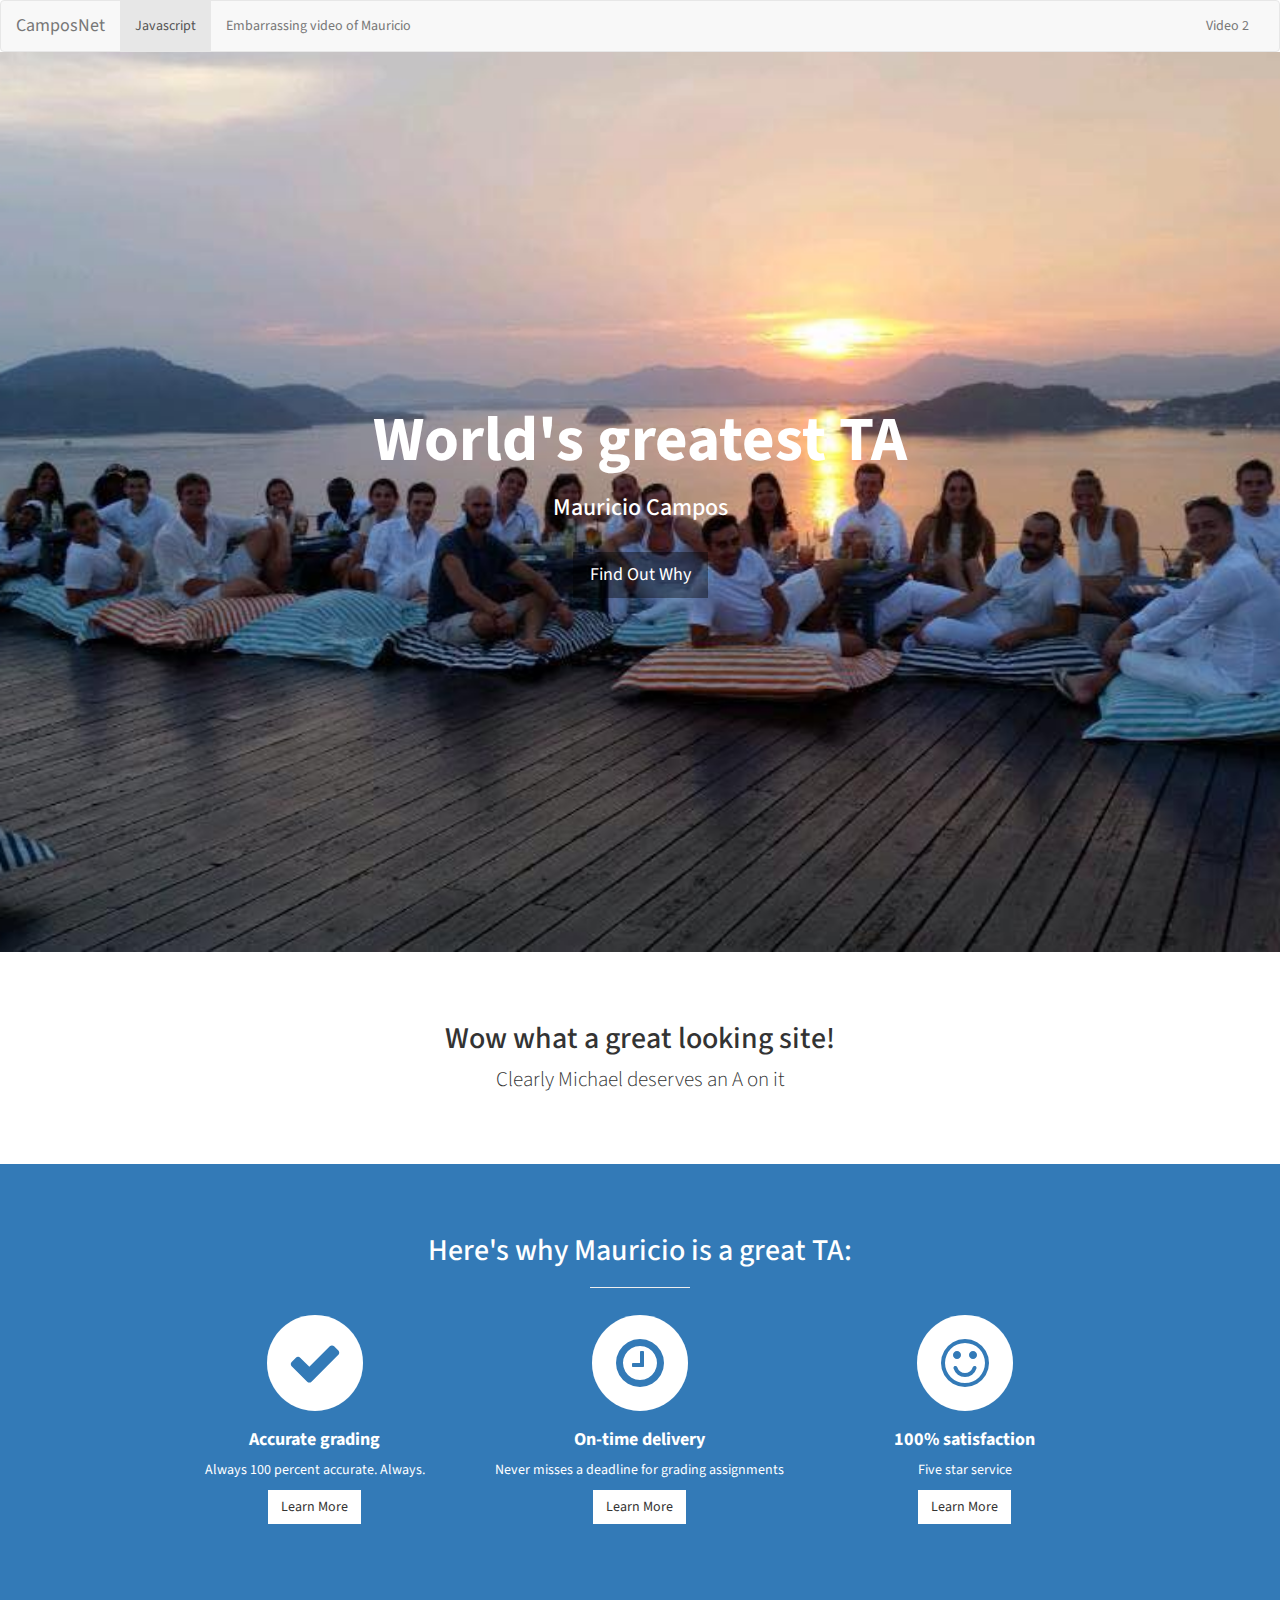
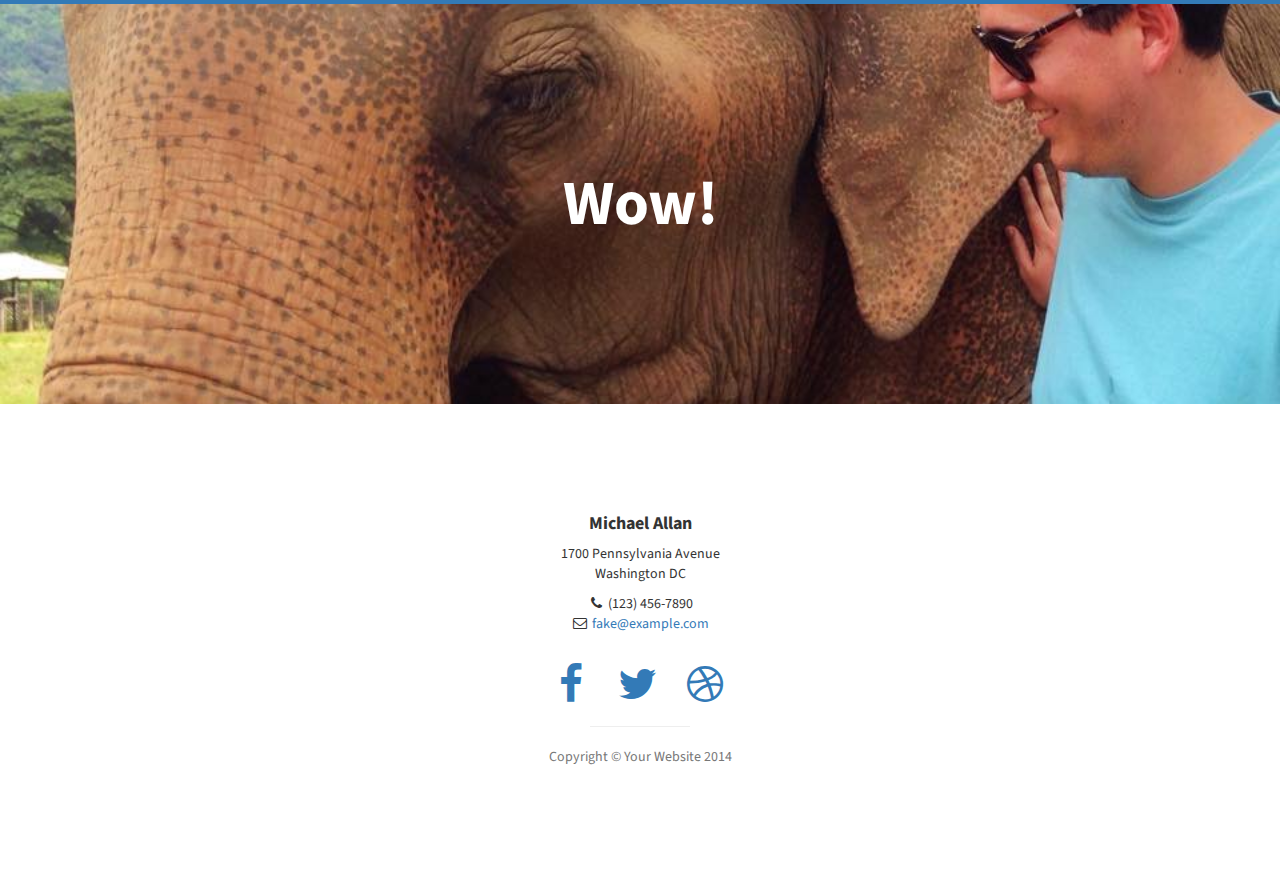
<file: index.html>
<!-- NOTE FROM MICHAEL: I used a bootstrap template as a starting point for this.. I assume that's ok?
Don't want to take credit for it unfairly. Original template is here: http://startbootstrap.com/template-overviews/stylish-portfolio/ -->


<!DOCTYPE html>
<html lang="en">

<head>

    <meta charset="utf-8">
    <meta http-equiv="X-UA-Compatible" content="IE=edge">
    <meta name="viewport" content="width=device-width, initial-scale=1">
    <meta name="description" content="">
    <meta name="author" content="">

    <title>Mauricio: World's greatest TA</title>

    <!-- Bootstrap Core CSS -->
    <link href="css/bootstrap.min.css" rel="stylesheet">

    <!-- Custom CSS -->
    <link href="css/stylish-portfolio.css" rel="stylesheet">

    <!-- Custom Fonts -->
    <link href="font-awesome/css/font-awesome.min.css" rel="stylesheet" type="text/css">
    <link href="http://fonts.googleapis.com/css?family=Source+Sans+Pro:300,400,700,300italic,400italic,700italic" rel="stylesheet" type="text/css">

    <!-- HTML5 Shim and Respond.js IE8 support of HTML5 elements and media queries -->
    <!-- WARNING: Respond.js doesn't work if you view the page via file:// -->
    <!--[if lt IE 9]>
        <script src="https://oss.maxcdn.com/libs/html5shiv/3.7.0/html5shiv.js"></script>
        <script src="https://oss.maxcdn.com/libs/respond.js/1.4.2/respond.min.js"></script>
    <![endif]-->

</head>

<body>

    <!-- Modified Navigation -->
        <nav class="navbar navbar-default">
          <div class="container-fluid">
            <!-- Brand and toggle get grouped for better mobile display -->
            <div class="navbar-header">
              <button type="button" class="navbar-toggle collapsed" data-toggle="collapse" data-target="#bs-example-navbar-collapse-1" aria-expanded="false">
                <span class="sr-only">Toggle navigation</span>
                <span class="icon-bar"></span>
                <span class="icon-bar"></span>
                <span class="icon-bar"></span>
              </button>
              <a class="navbar-brand" href="index.html">CamposNet</a>
            </div>

            <!-- Collect the nav links, forms, and other content for toggling -->
            <div class="collapse navbar-collapse" id="bs-example-navbar-collapse-1">
              <ul class="nav navbar-nav">
                <li class="active"><a href="javascript.html">Javascript <span class="sr-only">(current)</span></a></li>
                <li><a href="video.html">Embarrassing video of Mauricio</a></li>

              </ul>

              <ul class="nav navbar-nav navbar-right">
                <li><a href="video.html">Video 2</a></li>
              </ul>
            </div><!-- /.navbar-collapse -->
          </div><!-- /.container-fluid -->
        </nav>

    <!-- Header -->
    <header id="top" class="header">
        <div class="text-vertical-center">
            <h1>World's greatest TA</h1>
            <h3>Mauricio Campos</h3>
            <br>
            <a href="#about" class="btn btn-dark btn-lg">Find Out Why</a>
        </div>
    </header>

    <!-- About -->
    <section id="about" class="about">
        <div class="container">
            <div class="row">
                <div class="col-lg-12 text-center">
                    <h2>Wow what a great looking site!</h2>
                    <p class="lead">Clearly Michael deserves an A on it</p>
                </div>
            </div>
            <!-- /.row -->
        </div>
        <!-- /.container -->
    </section>

    <!-- Services -->
    <!-- The circle icons use Font Awesome's stacked icon classes. For more information, visit http://fontawesome.io/examples/ -->
    <section id="services" class="services bg-primary">
        <div class="container">
            <div class="row text-center">
                <div class="col-lg-10 col-lg-offset-1">
                    <h2>Here's why Mauricio is a great TA:</h2>
                    <hr class="small">
                    <div class="row">
                        <div class="col-md-4 col-sm-6">
                            <div class="service-item">
                                <span class="fa-stack fa-4x">
                                <i class="fa fa-circle fa-stack-2x"></i>
                                <i class="fa fa-check fa-stack-1x text-primary"></i>
                            </span>
                                <h4>
                                    <strong>Accurate grading</strong>
                                </h4>
                                <p>Always 100 percent accurate. Always.</p>
                                <a href="#" class="btn btn-light">Learn More</a>
                            </div>
                        </div>
                        <div class="col-md-4 col-sm-6">
                            <div class="service-item">
                                <span class="fa-stack fa-4x">
                                <i class="fa fa-circle fa-stack-2x"></i>
                                <i class="fa fa-clock-o fa-stack-1x text-primary"></i>
                            </span>
                                <h4>
                                    <strong>On-time delivery</strong>
                                </h4>
                                <p>Never misses a deadline for grading assignments</p>
                                <a href="#" class="btn btn-light">Learn More</a>
                            </div>
                        </div>
                        <div class="col-md-4 col-sm-6">
                            <div class="service-item">
                                <span class="fa-stack fa-4x">
                                <i class="fa fa-circle fa-stack-2x"></i>
                                <i class="fa fa-smile-o fa-stack-1x text-primary"></i>
                            </span>
                                <h4>
                                    <strong>100% satisfaction</strong>
                                </h4>
                                <p>Five star service</p>
                                <a href="#" class="btn btn-light">Learn More</a>
                            </div>
                        </div>
                        
                    </div>
                    <!-- /.row (nested) -->
                </div>
                <!-- /.col-lg-10 -->
            </div>
            <!-- /.row -->
        </div>
        <!-- /.container -->
    </section>

    <!-- Callout -->
    <aside class="callout">
        <div class="text-vertical-center">
            <h1>Wow!</h1>
        </div>
    </aside>



    <!-- Footer -->
    <footer>
        <div class="container">
            <div class="row">
                <div class="col-lg-10 col-lg-offset-1 text-center">
                    <h4><strong>Michael Allan</strong>
                    </h4>
                    <p>1700 Pennsylvania Avenue<br>Washington DC</p>
                    <ul class="list-unstyled">
                        <li><i class="fa fa-phone fa-fw"></i> (123) 456-7890</li>
                        <li><i class="fa fa-envelope-o fa-fw"></i>  <a href="mailto:name@example.com">fake@example.com</a>
                        </li>
                    </ul>
                    <br>
                    <ul class="list-inline">
                        <li>
                            <a href="#"><i class="fa fa-facebook fa-fw fa-3x"></i></a>
                        </li>
                        <li>
                            <a href="#"><i class="fa fa-twitter fa-fw fa-3x"></i></a>
                        </li>
                        <li>
                            <a href="#"><i class="fa fa-dribbble fa-fw fa-3x"></i></a>
                        </li>
                    </ul>
                    <hr class="small">
                    <p class="text-muted">Copyright &copy; Your Website 2014</p>
                </div>
            </div>
        </div>
    </footer>

    <!-- jQuery -->
    <script src="js/jquery.js"></script>

    <!-- Bootstrap Core JavaScript -->
    <script src="js/bootstrap.min.js"></script>

    <!-- Custom Theme JavaScript -->
    <script>
    // Closes the sidebar menu
    $("#menu-close").click(function(e) {
        e.preventDefault();
        $("#sidebar-wrapper").toggleClass("active");
    });

    // Opens the sidebar menu
    $("#menu-toggle").click(function(e) {
        e.preventDefault();
        $("#sidebar-wrapper").toggleClass("active");
    });

    // Scrolls to the selected menu item on the page
    $(function() {
        $('a[href*=#]:not([href=#])').click(function() {
            if (location.pathname.replace(/^\//, '') == this.pathname.replace(/^\//, '') || location.hostname == this.hostname) {

                var target = $(this.hash);
                target = target.length ? target : $('[name=' + this.hash.slice(1) + ']');
                if (target.length) {
                    $('html,body').animate({
                        scrollTop: target.offset().top
                    }, 1000);
                    return false;
                }
            }
        });
    });
    </script>

</body>

</html>
</file>
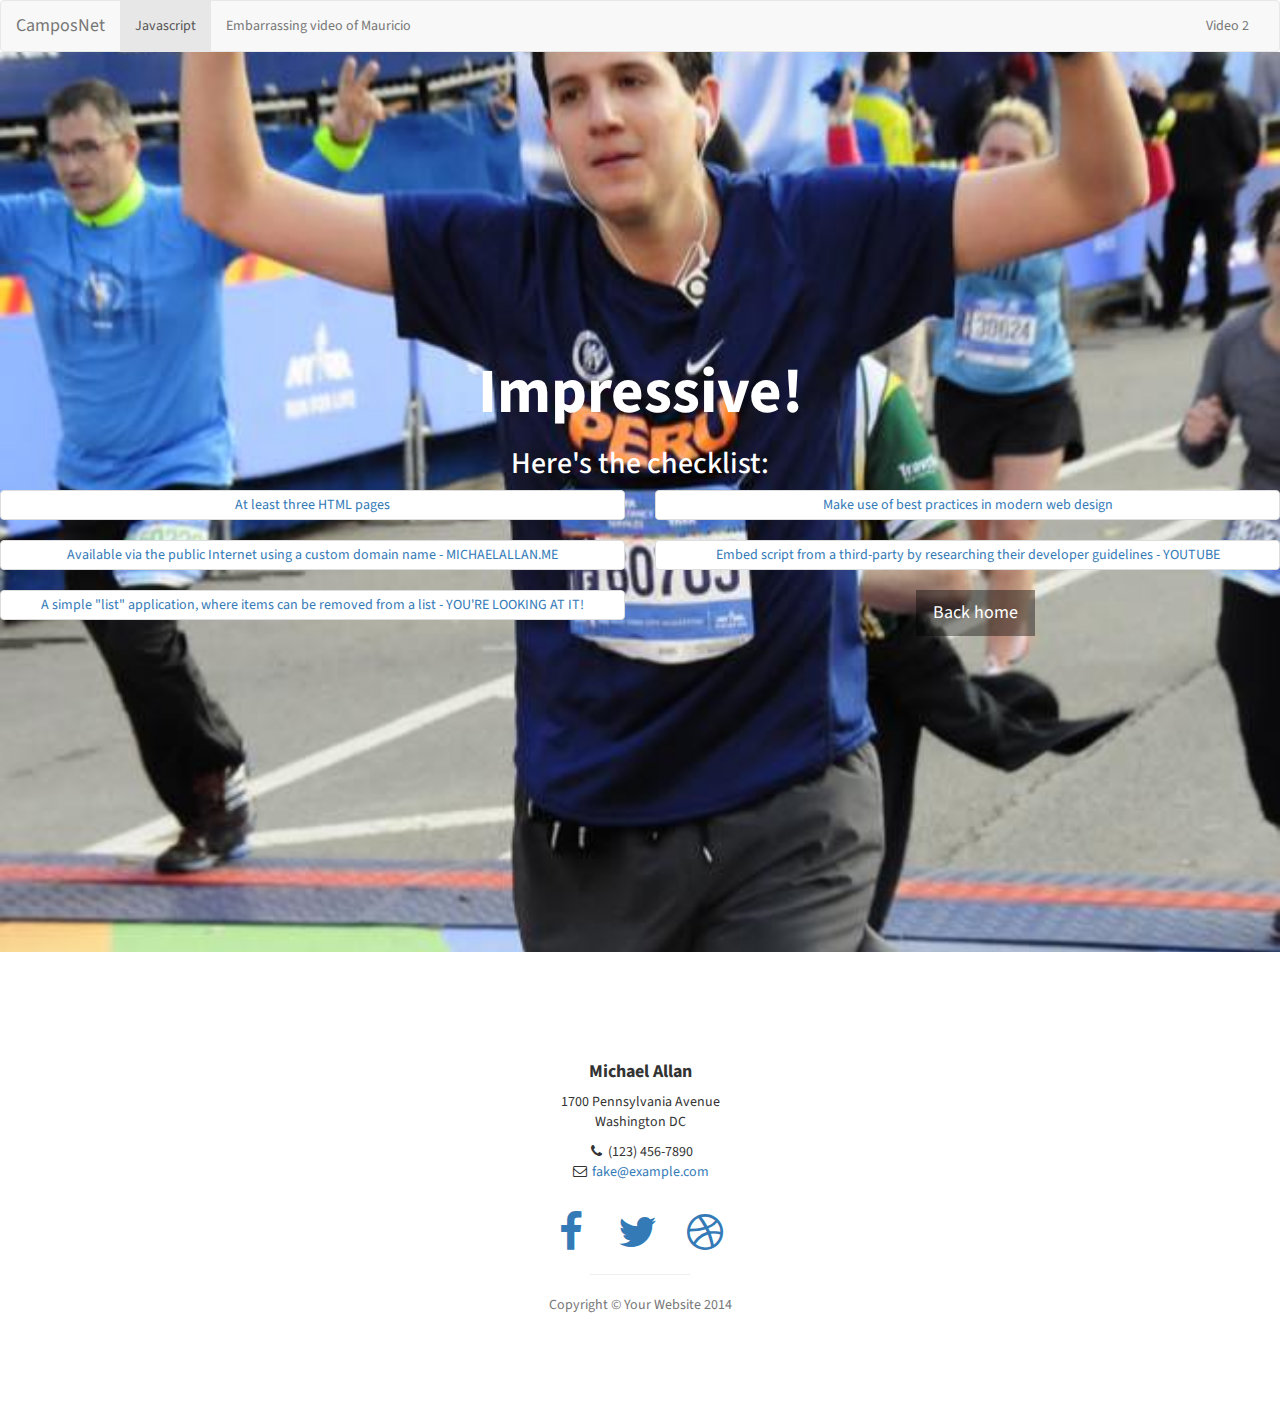
<file: javascript.html>
<!-- NOTE FROM MICHAEL: I used a bootstrap template as a starting point for this.. I assume that's ok?
Don't want to take credit for it unfairly. Original template is here: http://startbootstrap.com/template-overviews/stylish-portfolio/ -->


<!DOCTYPE html>
<html lang="en">

<head>

    <meta charset="utf-8">
    <meta http-equiv="X-UA-Compatible" content="IE=edge">
    <meta name="viewport" content="width=device-width, initial-scale=1">
    <meta name="description" content="">
    <meta name="author" content="">

    <title>Mauricio: World's greatest TA</title>

    <!-- Bootstrap Core CSS -->
    <link href="css/bootstrap.min.css" rel="stylesheet">

    <!-- Custom CSS -->
    <link href="css/stylish-portfolio.css" rel="stylesheet">

    <!-- Custom Fonts -->
    <link href="font-awesome/css/font-awesome.min.css" rel="stylesheet" type="text/css">
    <link href="http://fonts.googleapis.com/css?family=Source+Sans+Pro:300,400,700,300italic,400italic,700italic" rel="stylesheet" type="text/css">

    <!-- HTML5 Shim and Respond.js IE8 support of HTML5 elements and media queries -->
    <!-- WARNING: Respond.js doesn't work if you view the page via file:// -->
    <!--[if lt IE 9]>
        <script src="https://oss.maxcdn.com/libs/html5shiv/3.7.0/html5shiv.js"></script>
        <script src="https://oss.maxcdn.com/libs/respond.js/1.4.2/respond.min.js"></script>
    <![endif]-->

    <script src="http://ajax.googleapis.com/ajax/libs/jquery/1.11.3/jquery.min.js"></script>
    <script src="todo.js"></script>


</head>

<body>

    <!-- Modified Navigation -->
        <nav class="navbar navbar-default">
          <div class="container-fluid">
            <!-- Brand and toggle get grouped for better mobile display -->
            <div class="navbar-header">
              <button type="button" class="navbar-toggle collapsed" data-toggle="collapse" data-target="#bs-example-navbar-collapse-1" aria-expanded="false">
                <span class="sr-only">Toggle navigation</span>
                <span class="icon-bar"></span>
                <span class="icon-bar"></span>
                <span class="icon-bar"></span>
              </button>
              <a class="navbar-brand" href="index.html">CamposNet</a>
            </div>

            <!-- Collect the nav links, forms, and other content for toggling -->
            <div class="collapse navbar-collapse" id="bs-example-navbar-collapse-1">
              <ul class="nav navbar-nav">
                <li class="active"><a href="javascript.html">Javascript <span class="sr-only">(current)</span></a></li>
                <li><a href="video.html">Embarrassing video of Mauricio</a></li>

              </ul>

              <ul class="nav navbar-nav navbar-right">
                <li><a href="video.html">Video 2</a></li>
              </ul>
            </div><!-- /.navbar-collapse -->
          </div><!-- /.container-fluid -->
        </nav>



    <!-- Header -->
    <header id="top" class="header3">
        <div class="text-vertical-center">
            <h1>Impressive!</h1>
            <h2>Here's the checklist:</h2>
                  <div class="row">
                    <div class="col-xs-6 col-sm-6">
                      <a href="#" class="thumbnail">At least three HTML pages</a>
                    </div>
                    <div class="col-xs-6 col-sm-6">
                      <a href="#" class="thumbnail">Make use of best practices in modern web design</a>
                    </div>



                    <div class="col-xs-6 col-sm-6">
                      <a href="#" class="thumbnail">Available via the public Internet using a custom domain name - MICHAELALLAN.ME</a>
                    </div>

                    <div class="col-xs-6 col-sm-6">
                      <a href="#" class="thumbnail">Embed script from a third-party by researching their developer guidelines - YOUTUBE</a>
                    </div>      
                    <div class="col-xs-6 col-sm-6">
                      <a href="#" class="thumbnail">A simple "list" application, where items can be removed from a list - YOU'RE LOOKING AT IT!</a>
                    </div>    

                    <div class="row">
                       <a href="index.html" class="btn btn-dark btn-lg">Back home</a></P>
                    </div> 

        </div>
    </header>







    <!-- Footer -->
    <footer>
        <div class="container">
            <div class="row">
                <div class="col-lg-10 col-lg-offset-1 text-center">
                    <h4><strong>Michael Allan</strong>
                    </h4>
                    <p>1700 Pennsylvania Avenue<br>Washington DC</p>
                    <ul class="list-unstyled">
                        <li><i class="fa fa-phone fa-fw"></i> (123) 456-7890</li>
                        <li><i class="fa fa-envelope-o fa-fw"></i>  <a href="mailto:name@example.com">fake@example.com</a>
                        </li>
                    </ul>
                    <br>
                    <ul class="list-inline">
                        <li>
                            <a href="#"><i class="fa fa-facebook fa-fw fa-3x"></i></a>
                        </li>
                        <li>
                            <a href="#"><i class="fa fa-twitter fa-fw fa-3x"></i></a>
                        </li>
                        <li>
                            <a href="#"><i class="fa fa-dribbble fa-fw fa-3x"></i></a>
                        </li>
                    </ul>
                    <hr class="small">
                    <p class="text-muted">Copyright &copy; Your Website 2014</p>
                </div>
            </div>
        </div>
    </footer>

    <!-- jQuery -->
    <script src="js/jquery.js"></script>

    <!-- Bootstrap Core JavaScript -->
    <script src="js/bootstrap.min.js"></script>

    <!-- Custom Theme JavaScript -->
    <script>
    // Closes the sidebar menu
    $("#menu-close").click(function(e) {
        e.preventDefault();
        $("#sidebar-wrapper").toggleClass("active");
    });

    // Opens the sidebar menu
    $("#menu-toggle").click(function(e) {
        e.preventDefault();
        $("#sidebar-wrapper").toggleClass("active");
    });

    // Scrolls to the selected menu item on the page
    $(function() {
        $('a[href*=#]:not([href=#])').click(function() {
            if (location.pathname.replace(/^\//, '') == this.pathname.replace(/^\//, '') || location.hostname == this.hostname) {

                var target = $(this.hash);
                target = target.length ? target : $('[name=' + this.hash.slice(1) + ']');
                if (target.length) {
                    $('html,body').animate({
                        scrollTop: target.offset().top
                    }, 1000);
                    return false;
                }
            }
        });
    });
    </script>

</body>

</html>
</file>
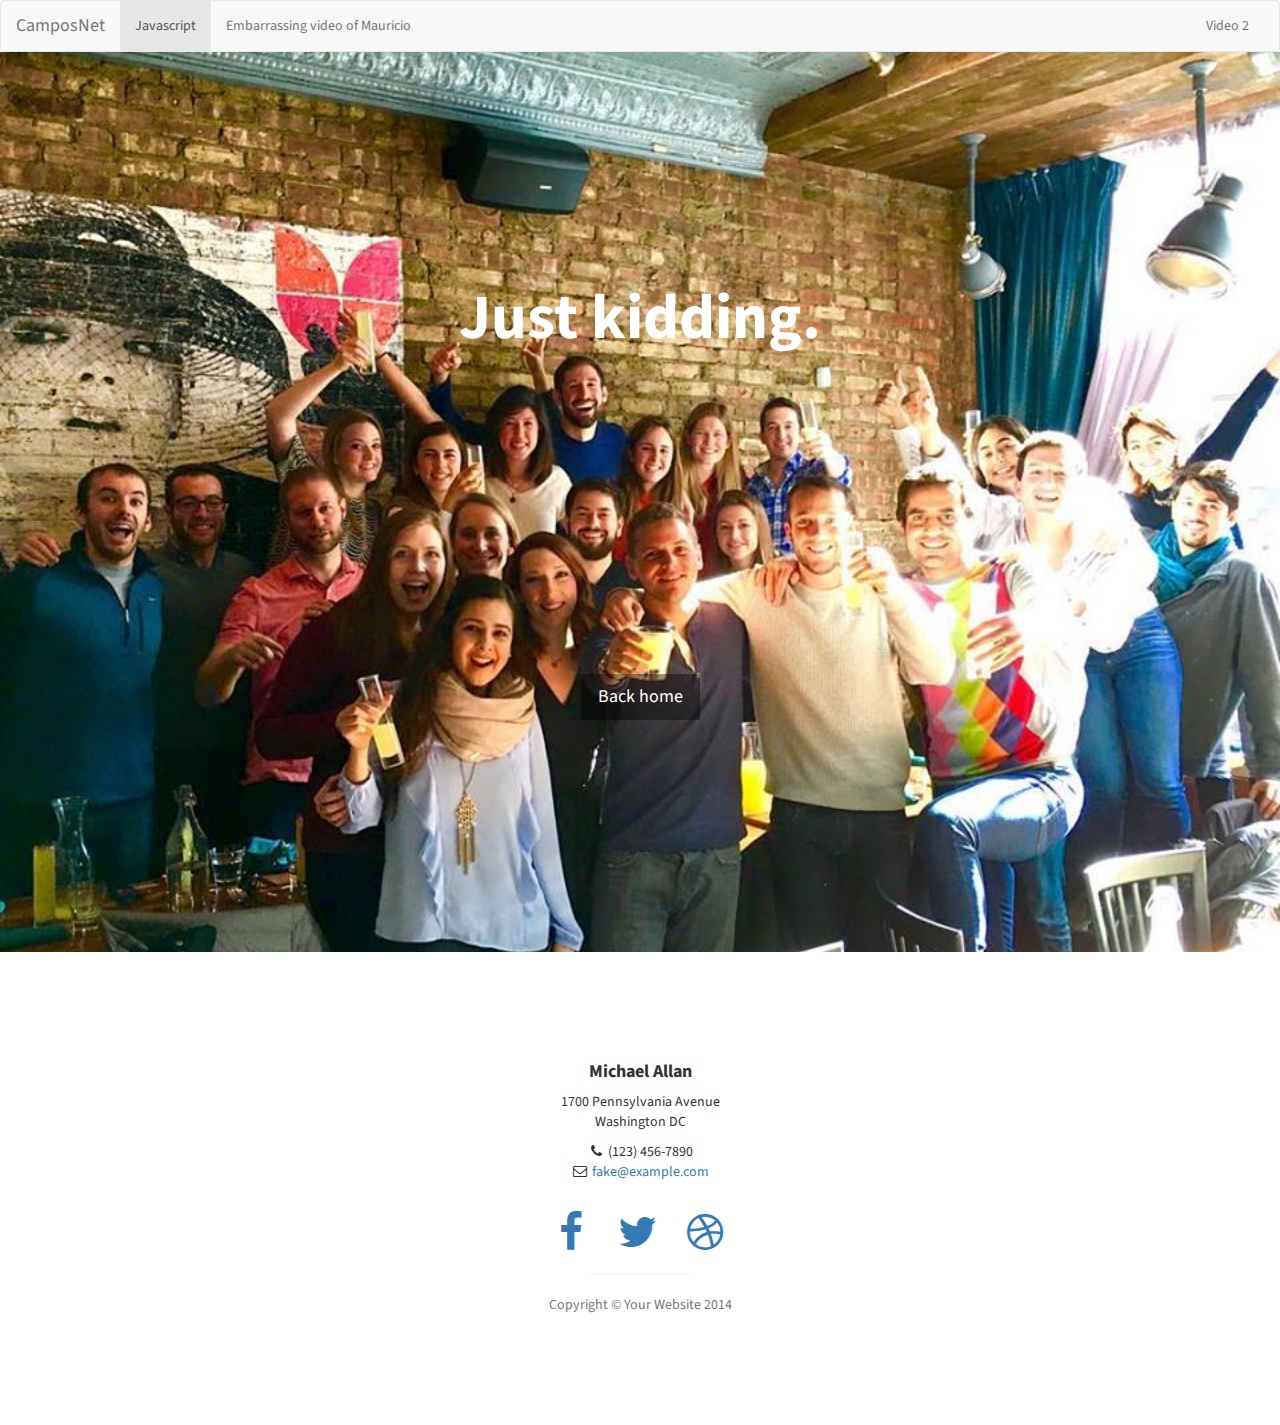
<file: video.html>
<!-- NOTE FROM MICHAEL: I used a bootstrap template as a starting point for this.. I assume that's ok?
Don't want to take credit for it unfairly. Original template is here: http://startbootstrap.com/template-overviews/stylish-portfolio/ -->


<!DOCTYPE html>
<html lang="en">

<head>

    <meta charset="utf-8">
    <meta http-equiv="X-UA-Compatible" content="IE=edge">
    <meta name="viewport" content="width=device-width, initial-scale=1">
    <meta name="description" content="">
    <meta name="author" content="">

    <title>Mauricio: World's greatest TA</title>

    <!-- Bootstrap Core CSS -->
    <link href="css/bootstrap.min.css" rel="stylesheet">

    <!-- Custom CSS -->
    <link href="css/stylish-portfolio.css" rel="stylesheet">

    <!-- Custom Fonts -->
    <link href="font-awesome/css/font-awesome.min.css" rel="stylesheet" type="text/css">
    <link href="http://fonts.googleapis.com/css?family=Source+Sans+Pro:300,400,700,300italic,400italic,700italic" rel="stylesheet" type="text/css">

    <!-- HTML5 Shim and Respond.js IE8 support of HTML5 elements and media queries -->
    <!-- WARNING: Respond.js doesn't work if you view the page via file:// -->
    <!--[if lt IE 9]>
        <script src="https://oss.maxcdn.com/libs/html5shiv/3.7.0/html5shiv.js"></script>
        <script src="https://oss.maxcdn.com/libs/respond.js/1.4.2/respond.min.js"></script>
    <![endif]-->

</head>

<body>

    <!-- Modified Navigation -->
        <nav class="navbar navbar-default">
          <div class="container-fluid">
            <!-- Brand and toggle get grouped for better mobile display -->
            <div class="navbar-header">
              <button type="button" class="navbar-toggle collapsed" data-toggle="collapse" data-target="#bs-example-navbar-collapse-1" aria-expanded="false">
                <span class="sr-only">Toggle navigation</span>
                <span class="icon-bar"></span>
                <span class="icon-bar"></span>
                <span class="icon-bar"></span>
              </button>
              <a class="navbar-brand" href="index.html">CamposNet</a>
            </div>

            <!-- Collect the nav links, forms, and other content for toggling -->
            <div class="collapse navbar-collapse" id="bs-example-navbar-collapse-1">
              <ul class="nav navbar-nav">
                <li class="active"><a href="javascript.html">Javascript <span class="sr-only">(current)</span></a></li>
                <li><a href="video.html">Embarrassing video of Mauricio</a></li>

              </ul>

              <ul class="nav navbar-nav navbar-right">
                <li><a href="video.html">Video 2</a></li>
              </ul>
            </div><!-- /.navbar-collapse -->
          </div><!-- /.container-fluid -->
        </nav>



    <!-- Header -->
    <header id="top" class="header2">
        <div class="text-vertical-center">
            <h1>Just kidding.</h1>
            <iframe width="420" height="315" src="https://www.youtube.com/embed/oHg5SJYRHA0" frameborder="0" allowfullscreen></iframe>
            <br>
            <a href="index.html" class="btn btn-dark btn-lg">Back home</a>
        </div>
    </header>







    <!-- Footer -->
    <footer>
        <div class="container">
            <div class="row">
                <div class="col-lg-10 col-lg-offset-1 text-center">
                    <h4><strong>Michael Allan</strong>
                    </h4>
                    <p>1700 Pennsylvania Avenue<br>Washington DC</p>
                    <ul class="list-unstyled">
                        <li><i class="fa fa-phone fa-fw"></i> (123) 456-7890</li>
                        <li><i class="fa fa-envelope-o fa-fw"></i>  <a href="mailto:name@example.com">fake@example.com</a>
                        </li>
                    </ul>
                    <br>
                    <ul class="list-inline">
                        <li>
                            <a href="#"><i class="fa fa-facebook fa-fw fa-3x"></i></a>
                        </li>
                        <li>
                            <a href="#"><i class="fa fa-twitter fa-fw fa-3x"></i></a>
                        </li>
                        <li>
                            <a href="#"><i class="fa fa-dribbble fa-fw fa-3x"></i></a>
                        </li>
                    </ul>
                    <hr class="small">
                    <p class="text-muted">Copyright &copy; Your Website 2014</p>
                </div>
            </div>
        </div>
    </footer>

    <!-- jQuery -->
    <script src="js/jquery.js"></script>

    <!-- Bootstrap Core JavaScript -->
    <script src="js/bootstrap.min.js"></script>

    <!-- Custom Theme JavaScript -->
    <script>
    // Closes the sidebar menu
    $("#menu-close").click(function(e) {
        e.preventDefault();
        $("#sidebar-wrapper").toggleClass("active");
    });

    // Opens the sidebar menu
    $("#menu-toggle").click(function(e) {
        e.preventDefault();
        $("#sidebar-wrapper").toggleClass("active");
    });

    // Scrolls to the selected menu item on the page
    $(function() {
        $('a[href*=#]:not([href=#])').click(function() {
            if (location.pathname.replace(/^\//, '') == this.pathname.replace(/^\//, '') || location.hostname == this.hostname) {

                var target = $(this.hash);
                target = target.length ? target : $('[name=' + this.hash.slice(1) + ']');
                if (target.length) {
                    $('html,body').animate({
                        scrollTop: target.offset().top
                    }, 1000);
                    return false;
                }
            }
        });
    });
    </script>

</body>

</html>
</file>
<file: css/stylish-portfolio.css>
/*!
 * Start Bootstrap - Stylish Portfolio Bootstrap Theme (http://startbootstrap.com)
 * Code licensed under the Apache License v2.0.
 * For details, see http://www.apache.org/licenses/LICENSE-2.0.
 */

/* Global Styles */

html,
body {
    width: 100%;
    height: 100%;
}

body {
    font-family: "Source Sans Pro","Helvetica Neue",Helvetica,Arial,sans-serif;
}

.text-vertical-center {
    display: table-cell;
    text-align: center;
    vertical-align: middle;
    color: white;
}

.text-vertical-center h1 {
    margin: 0;
    padding: 0;
    font-size: 4.5em;
    font-weight: 700;
}

/* Custom Button Styles */

.btn-dark {
    border-radius: 0;
    color: #fff;
    background-color: rgba(0,0,0,0.4);
}

.btn-dark:hover,
.btn-dark:focus,
.btn-dark:active {
    color: #fff;
    background-color: rgba(0,0,0,0.7);
}

.btn-light {
    border-radius: 0;
    color: #333;
    background-color: rgb(255,255,255);
}

.btn-light:hover,
.btn-light:focus,
.btn-light:active {
    color: #333;
    background-color: rgba(255,255,255,0.8);
}

/* Custom Horizontal Rule */

hr.small {
    max-width: 100px;
}

/* Side Menu */

#sidebar-wrapper {
    z-index: 1000;
    position: fixed;
    right: 0;
    width: 250px;
    height: 100%;
    margin-right: -250px;
    overflow-y: auto;
    background: #222;
    -webkit-transition: all 0.4s ease 0s;
    -moz-transition: all 0.4s ease 0s;
    -ms-transition: all 0.4s ease 0s;
    -o-transition: all 0.4s ease 0s;
    transition: all 0.4s ease 0s;
}

.sidebar-nav {
    position: absolute;
    top: 0;
    width: 250px;
    margin: 0;
    padding: 0;
    list-style: none;
}

.sidebar-nav li {
    text-indent: 20px;
    line-height: 40px;
}

.sidebar-nav li a {
    display: block;
    text-decoration: none;
    color: #999;
}

.sidebar-nav li a:hover {
    text-decoration: none;
    color: #fff;
    background: rgba(255,255,255,0.2);
}

.sidebar-nav li a:active,
.sidebar-nav li a:focus {
    text-decoration: none;
}

.sidebar-nav > .sidebar-brand {
    height: 55px;
    font-size: 18px;
    line-height: 55px;
}

.sidebar-nav > .sidebar-brand a {
    color: #999;
}

.sidebar-nav > .sidebar-brand a:hover {
    color: #fff;
    background: none;
}

#menu-toggle {
    z-index: 1;
    position: fixed;
    top: 0;
    right: 0;
}

#sidebar-wrapper.active {
    right: 250px;
    width: 250px;
    -webkit-transition: all 0.4s ease 0s;
    -moz-transition: all 0.4s ease 0s;
    -ms-transition: all 0.4s ease 0s;
    -o-transition: all 0.4s ease 0s;
    transition: all 0.4s ease 0s;
}

.toggle {
    margin: 5px 5px 0 0;
}

/* Header */

.header {
    display: table;
    position: relative;
    width: 100%;
    height: 100%;
    background: url(../img/bg2.jpg) no-repeat center center scroll;
    -webkit-background-size: cover;
    -moz-background-size: cover;
    background-size: cover;
    -o-background-size: cover;
}

.header2 {
    display: table;
    position: relative;
    width: 100%;
    height: 100%;
    background: url(../img/bg3.jpg) no-repeat center center scroll;
    -webkit-background-size: cover;
    -moz-background-size: cover;
    background-size: cover;
    -o-background-size: cover;
}

.header3 {
    display: table;
    position: relative;
    width: 100%;
    height: 100%;
    background: url(../img/bg4.jpg) no-repeat center center scroll;
    -webkit-background-size: cover;
    -moz-background-size: cover;
    background-size: cover;
    -o-background-size: cover;
}


/* About */

.about {
    padding: 50px 0;
}

/* Services */

.services {
    padding: 50px 0;
}

.service-item {
    margin-bottom: 30px;
}

/* Callout */

.callout {
    display: table;
    width: 100%;
    height: 400px;
    color: #fff;
    background: url(../img/callout2.jpg) no-repeat center center scroll;
    -webkit-background-size: cover;
    -moz-background-size: cover;
    background-size: cover;
    -o-background-size: cover;
}

/* Portfolio */

.portfolio {
    padding: 50px 0;
}

.portfolio-item {
    margin-bottom: 30px;
}

.img-portfolio {
    margin: 0 auto;
}

.img-portfolio:hover {
    opacity: 0.8;
}

/* Call to Action */

.call-to-action {
    padding: 50px 0;
}

.call-to-action .btn {
    margin: 10px;
}

/* Map */

.map {
    height: 500px;
}

@media(max-width:768px) {
    .map {
        height: 75%;
    }
}

/* Footer */

footer {
    padding: 100px 0;
}

.navbar {
    margin-bottom: 0px;
}
</file>
